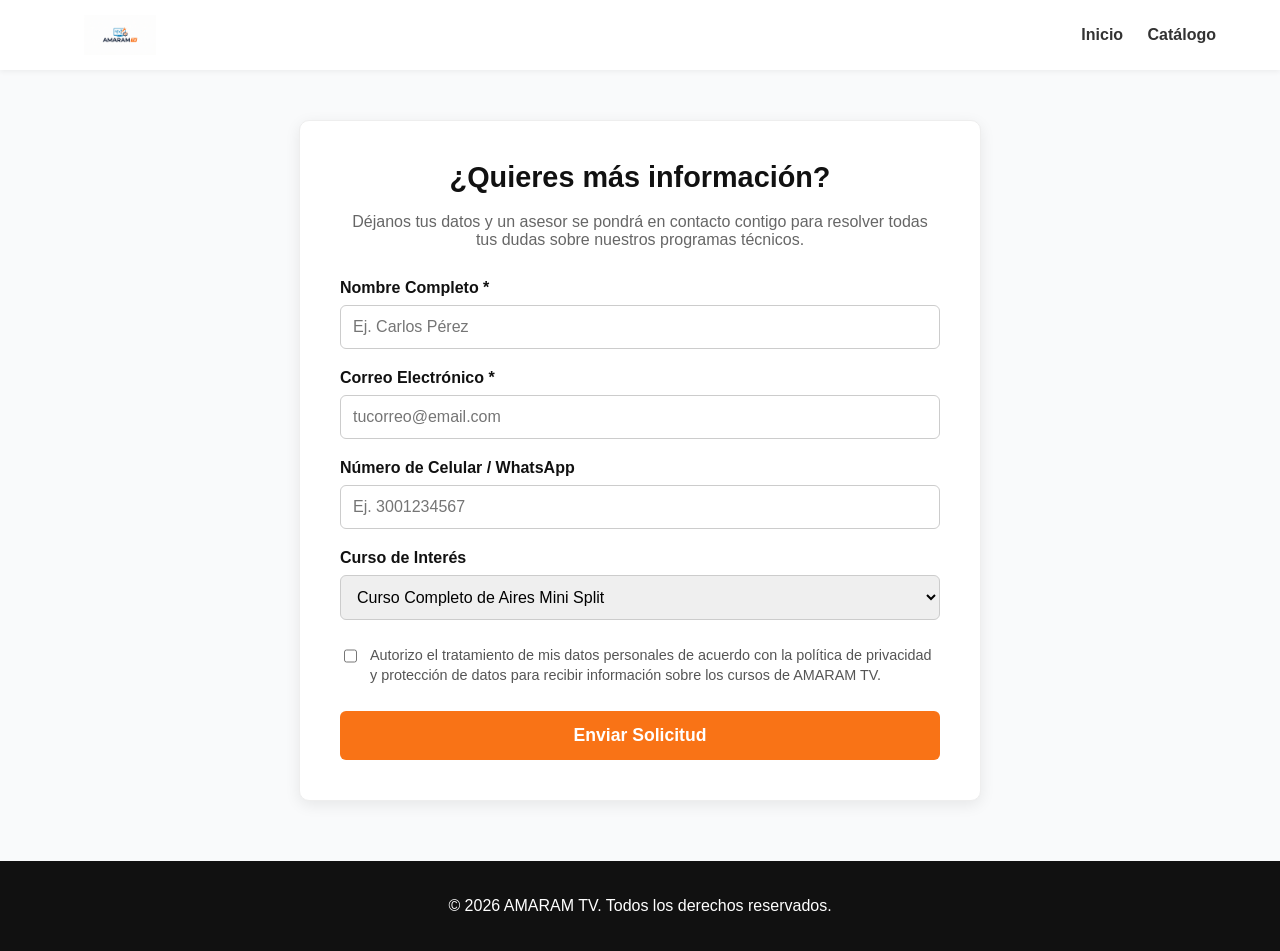
<file: contacto.html>
<!DOCTYPE html>
<html lang="es">
<head>
    <meta charset="UTF-8">
    <meta name="viewport" content="width=device-width, initial-scale=1.0">
    <title>Más Información - AMARAM TV</title>
    <style>
        body { font-family: sans-serif; margin: 0; background-color: #f9fafb; color: #333; }
        
        /* Header */
        .header-nav { display: flex; justify-content: space-between; align-items: center; padding: 15px 5%; background: #fff; box-shadow: 0 2px 5px rgba(0,0,0,0.05); }
        .header-nav img { height: 40px; vertical-align: middle; }
        .header-nav a { text-decoration: none; color: #333; font-weight: 600; margin-left: 20px; }
        
        /* Contenedor del Formulario */
        .contacto-container { max-width: 600px; margin: 50px auto; background: #fff; padding: 40px; border-radius: 10px; box-shadow: 0 4px 15px rgba(0,0,0,0.08); border: 1px solid #eee; }
        h1 { color: #111; margin-top: 0; font-size: 1.8rem; text-align: center; }
        p.subtitulo { text-align: center; color: #666; margin-bottom: 30px; }

        .form-group { margin-bottom: 20px; }
        .form-group label { display: block; font-weight: 600; margin-bottom: 8px; color: #111; }
        .form-group input, .form-group select, .form-group textarea { width: 100%; padding: 12px; border: 1px solid #ccc; border-radius: 6px; font-size: 1rem; box-sizing: border-box; }
        .form-group input:focus, .form-group select:focus, .form-group textarea:focus { outline: none; border-color: #0ea5e9; box-shadow: 0 0 0 3px rgba(14, 165, 233, 0.1); }

        /* Casilla de autorización (Check) */
        .checkbox-group { display: flex; align-items: flex-start; gap: 10px; margin-top: 25px; }
        .checkbox-group input { width: 18px; height: 18px; margin-top: 2px; cursor: pointer; }
        .checkbox-group label { font-size: 0.9rem; color: #555; font-weight: normal; line-height: 1.4; cursor: pointer; }

        .btn-enviar { background: #f97316; color: white; border: none; width: 100%; padding: 14px; font-size: 1.1rem; font-weight: bold; border-radius: 6px; cursor: pointer; transition: background 0.3s; margin-top: 25px; }
        .btn-enviar:hover { background: #ea580c; }

        footer { text-align: center; padding: 20px; background: #111; color: #fff; margin-top: 60px; }
    </style>
</head>
<body>

    <header class="header-nav">
        <a href="https://andrx667.github.io/AMARAM-TV.inc-/">
            <img src="img/logo amaram.jpg" alt="AMARAM TV Logo">
        </a>
        <nav>
            <a href="https://andrx667.github.io/AMARAM-TV.inc-/">Inicio</a>
            <a href="catalogo.html">Catálogo</a>
        </nav>
    </header>

    <div class="contacto-container">
        <h1>¿Quieres más información?</h1>
        <p class="subtitulo">Déjanos tus datos y un asesor se pondrá en contacto contigo para resolver todas tus dudas sobre nuestros programas técnicos.</p>

        <form id="formLead">
            <div class="form-group">
                <label for="nombre">Nombre Completo *</label>
                <input type="text" id="nombre" required placeholder="Ej. Carlos Pérez">
            </div>

            <div class="form-group">
                <label for="correo">Correo Electrónico *</label>
                <input type="email" id="correo" required placeholder="tucorreo@email.com">
            </div>

            <div class="form-group">
                <label for="telefono">Número de Celular / WhatsApp</label>
                <input type="tel" id="telefono" placeholder="Ej. 3001234567">
            </div>

            <div class="form-group">
                <label for="cursoInteres">Curso de Interés</label>
                <select id="cursoInteres">
                    <option value="aires">Curso Completo de Aires Mini Split</option>
                    <option value="tvs">Montaje de Smart TVs</option>
                    <option value="ambos">Ambos programas</option>
                </select>
            </div>

            <!-- Casilla de Autorización obligatoria (Criterio de aceptación) -->
            <div class="checkbox-group">
                <input type="checkbox" id="autorizacion" required>
                <label for="autorizacion">Autorizo el tratamiento de mis datos personales de acuerdo con la política de privacidad y protección de datos para recibir información sobre los cursos de AMARAM TV.</label>
            </div>

            <button type="submit" class="btn-enviar">Enviar Solicitud</button>
        </form>
    </div>

    <footer>
        <p>© 2026 AMARAM TV. Todos los derechos reservados.</p>
    </footer>

    <script>
        // Validación básica de envío (Más adelante en el Sprint 2 esto se conectará a Firebase / colección 'leads')
        document.getElementById('formLead').addEventListener('submit', function(e) {
            e.preventDefault();
            
            const nombre = document.getElementById('nombre').value;
            const correo = document.getElementById('correo').value;
            const autorizado = document.getElementById('autorizacion').checked;

            if(!autorizado) {
                alert("Debes autorizar el tratamiento de datos para continuar.");
                return;
            }

            alert(`¡Gracias ${nombre}! Hemos recibido tu información. Te contactaremos pronto al correo ${correo}.`);
            document.getElementById('formLead').reset();
        });
    </script>
<!-- Script para conectar el formulario con Firestore -->
    <script>
        document.addEventListener("DOMContentLoaded", function() {
            const formLead = document.getElementById('formLead');
            if (formLead) {
                formLead.addEventListener('submit', function(e) {
                    e.preventDefault();
                    
                    const nombre = document.getElementById('nombre').value;
                    const email = document.getElementById('correo').value; // Coincide con tu id="correo"
                    const telefono = document.getElementById('telefono').value; 
                    const cursoInteres = document.getElementById('cursoInteres').value; 
                    const btnEnviar = document.querySelector('button[type="submit"]');

                    if (btnEnviar) {
                        btnEnviar.innerText = "Enviando solicitud...";
                        btnEnviar.disabled = true;
                    }

                    // Guarda el lead en Firestore con etapa 'nuevo' y origen 'formulario web'
                    db.collection("leads").add({
                        nombre: nombre,
                        email: email,
                        telefono: telefono,
                        cursoInteres: cursoInteres,
                        etapa: "nuevo",
                        origen: "formulario web",
                        createdAt: new Date()
                    })
                    .then(() => {
                        alert("¡Solicitud enviada con éxito! Un asesor se pondrá en contacto contigo.");
                        formLead.reset();
                        if (btnEnviar) {
                            btnEnviar.innerText = "Enviar Solicitud";
                            btnEnviar.disabled = false;
                        }
                    })
                    .catch((error) => {
                        console.error("Error al guardar el lead:", error);
                        alert("Hubo un error al enviar la solicitud. Inténtalo de nuevo.");
                        if (btnEnviar) {
                            btnEnviar.innerText = "Enviar Solicitud";
                            btnEnviar.disabled = false;
                        }
                    });
                });
            }
        });
    </script>
</body>
</html>
</file>
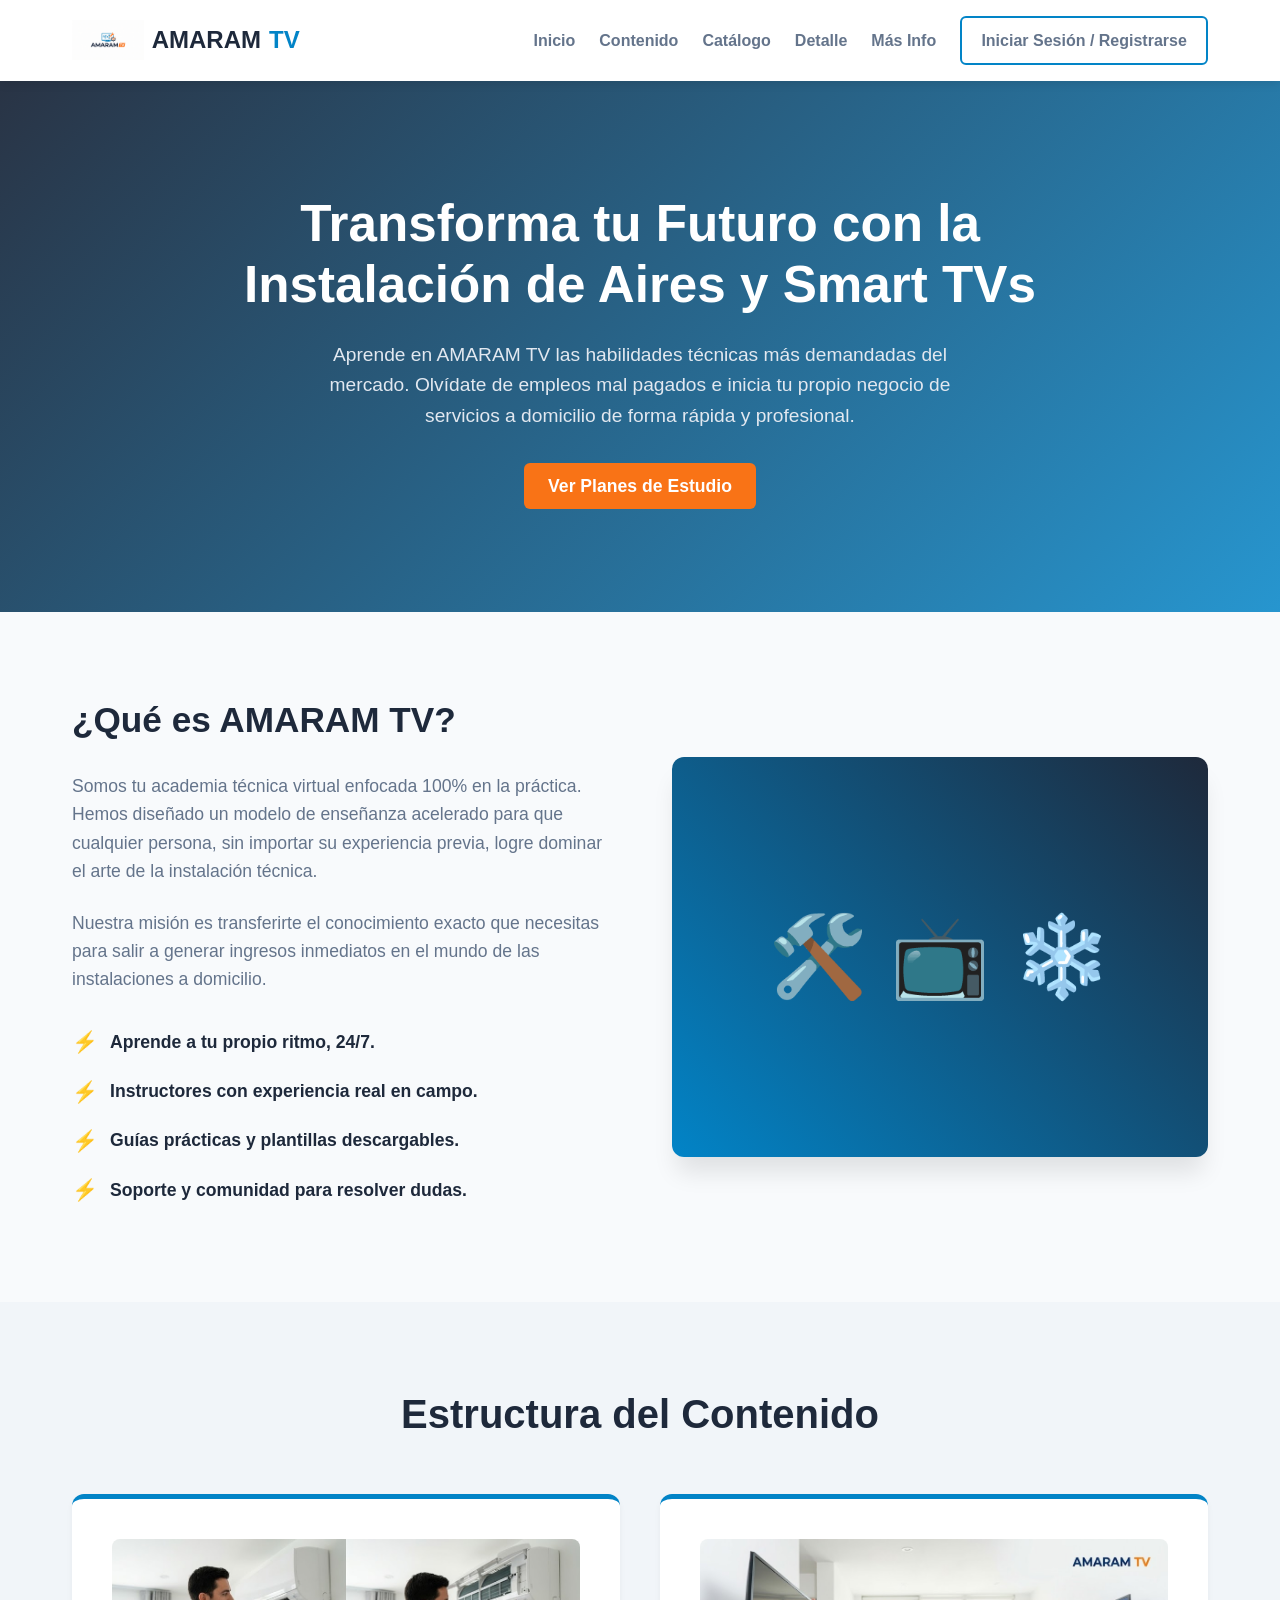
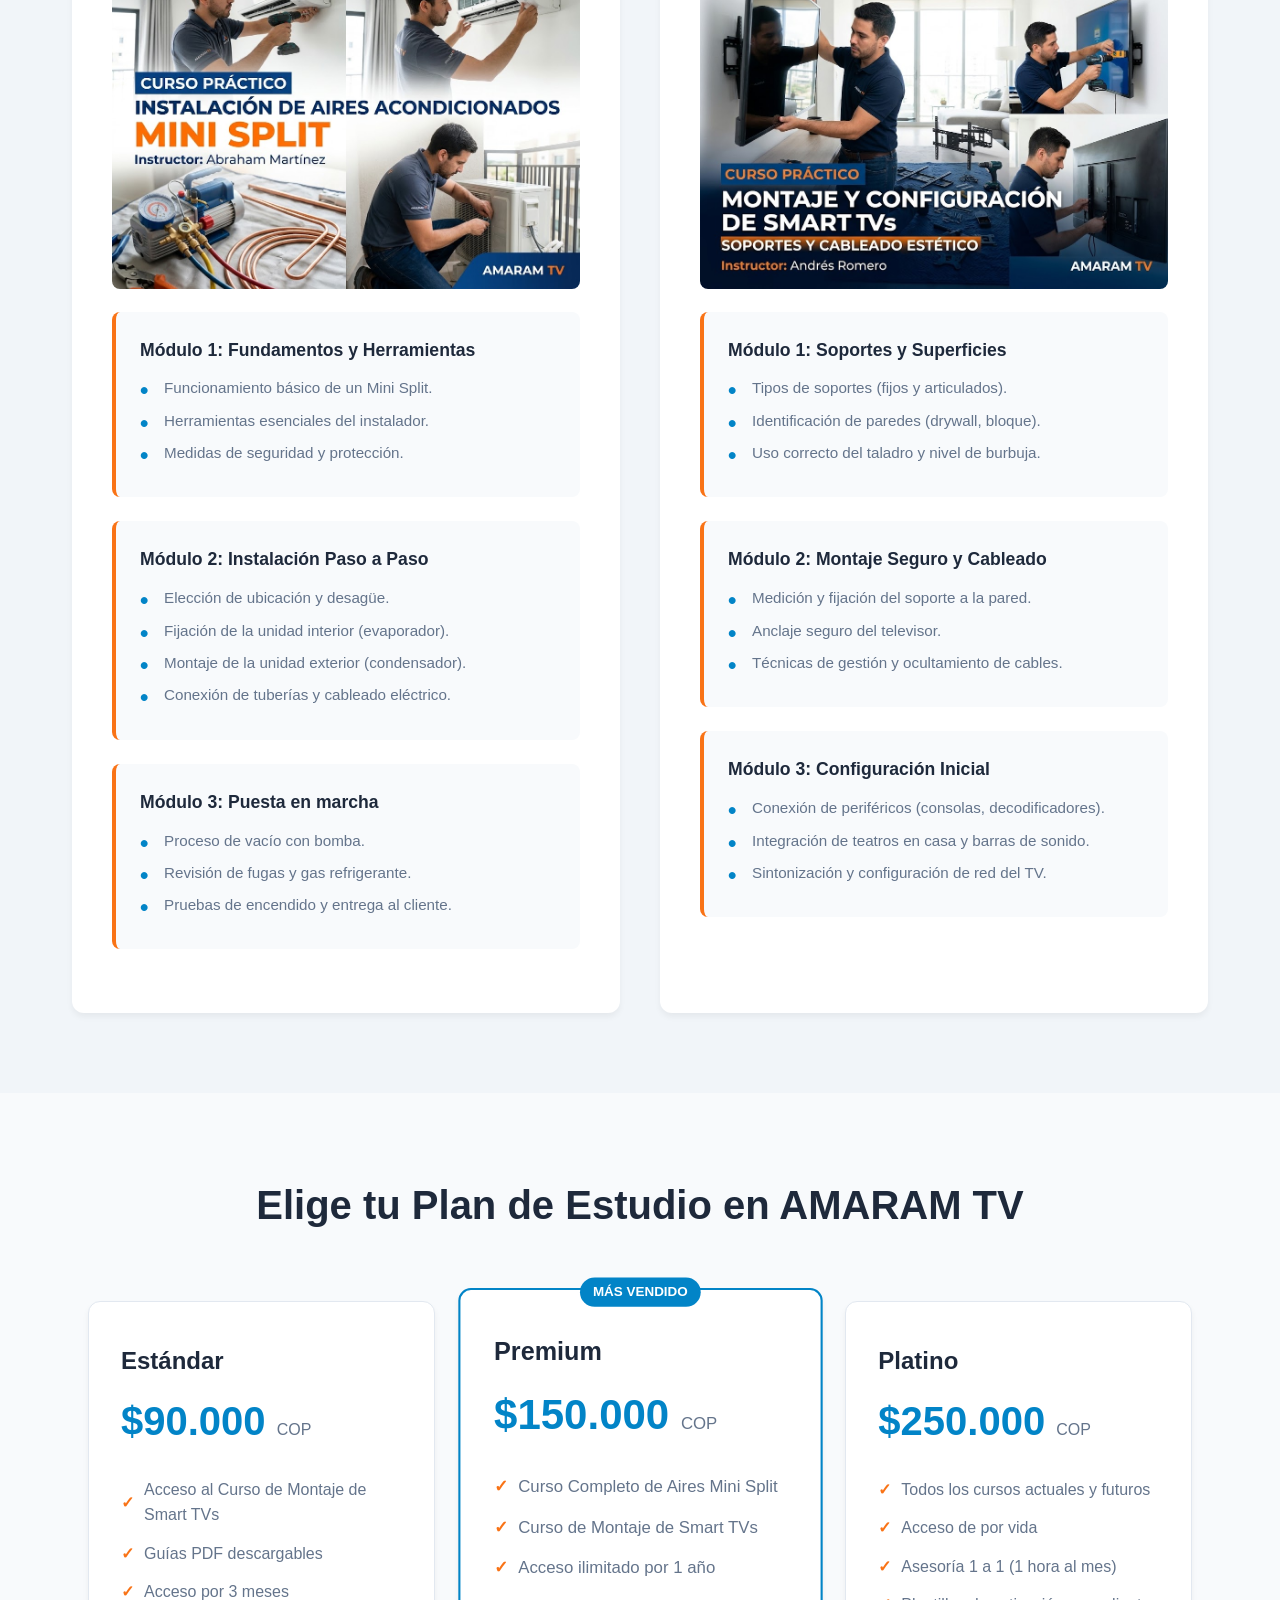
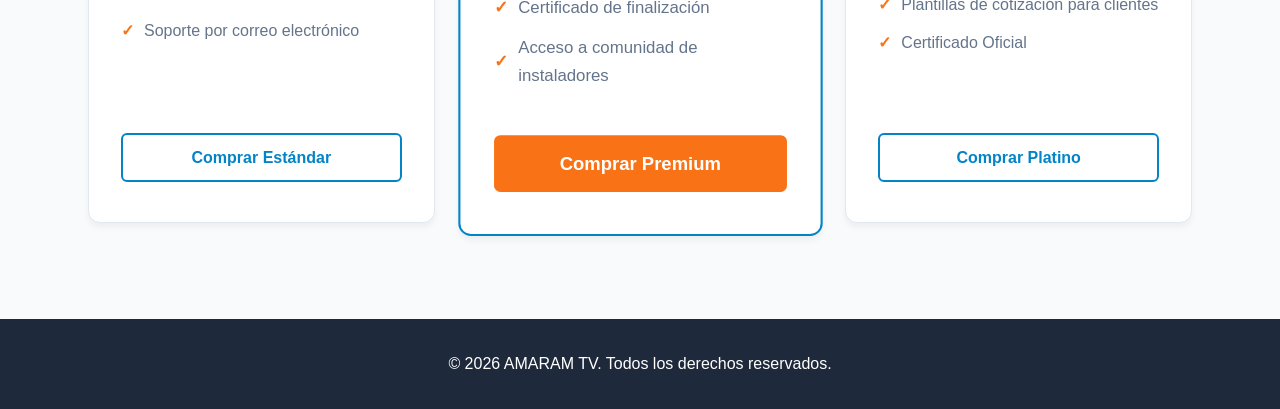
<file: inicio.html>
<!DOCTYPE html>
<html lang="es">
<head>
    <meta charset="UTF-8">
    <meta name="viewport" content="width=device-width, initial-scale=1.0">
    <title>AMARAM TV - Cursos de Instalación</title>
    <style>
        :root {
            --primary: #0284c7; /* Azul técnico */
            --primary-hover: #0369a1;
            --secondary: #f97316; /* Naranja herramientas */
            --secondary-hover: #ea580c;
            --dark: #1e293b;
            --light: #f8fafc;
            --gray: #64748b;
            --font-main: -apple-system, BlinkMacSystemFont, "Segoe UI", Roboto, Helvetica, Arial, sans-serif;
        }

        * {
            margin: 0;
            padding: 0;
            box-sizing: border-box;
            font-family: var(--font-main);
        }

        body {
            background-color: var(--light);
            color: var(--dark);
            line-height: 1.6;
        }

        /* Navbar */
        header {
            background-color: #ffffff;
            box-shadow: 0 2px 10px rgba(0,0,0,0.1);
            position: sticky;
            top: 0;
            z-index: 100;
        }

        nav {
            max-width: 1200px;
            margin: 0 auto;
            padding: 1rem 2rem;
            display: flex;
            justify-content: space-between;
            align-items: center;
        }

        .logo {
            font-size: 1.5rem;
            font-weight: 800;
            color: var(--dark);
            text-decoration: none;
            display: flex;
            align-items: center;
            gap: 8px;
        }

        .logo span {
            color: var(--primary);
        }

        .nav-links {
            display: flex;
            gap: 1.5rem;
            align-items: center;
        }

        .nav-links a {
            text-decoration: none;
            color: var(--gray);
            font-weight: 600;
            transition: color 0.3s;
        }

        .nav-links a:hover {
            color: var(--primary);
        }

        .btn {
            padding: 0.6rem 1.2rem;
            border-radius: 6px;
            font-weight: 600;
            text-decoration: none;
            cursor: pointer;
            border: none;
            transition: all 0.3s ease;
        }

        .btn-outline {
            background: transparent;
            border: 2px solid var(--primary);
            color: var(--primary);
        }

        .btn-outline:hover {
            background: var(--primary);
            color: white;
        }

        .btn-solid {
            background: var(--secondary);
            color: white;
            padding: 0.8rem 1.5rem;
            font-size: 1.1rem;
        }

        .btn-solid:hover {
            background: var(--secondary-hover);
            transform: translateY(-2px);
        }

        /* Secciones Generales */
        .section-padding {
            padding: 5rem 2rem;
            max-width: 1200px;
            margin: 0 auto;
        }

        .section-title {
            font-size: 2.5rem;
            margin-bottom: 3rem;
            color: var(--dark);
            text-align: center;
        }

        /* Hero Section */
        .hero {
            background: linear-gradient(135deg, rgba(30, 41, 59, 0.95), rgba(2, 132, 199, 0.85));
            color: white;
            padding: 7rem 2rem;
            text-align: center;
        }

        .hero h1 {
            font-size: 3.2rem;
            margin-bottom: 1.5rem;
            max-width: 900px;
            margin-left: auto;
            margin-right: auto;
            line-height: 1.2;
        }

        .hero p {
            font-size: 1.2rem;
            color: #e2e8f0;
            margin-bottom: 2.5rem;
            max-width: 650px;
            margin-left: auto;
            margin-right: auto;
        }

        /* Descripción del Programa */
        .desc-grid {
            display: grid;
            grid-template-columns: 1fr 1fr;
            gap: 4rem;
            align-items: center;
        }

        .desc-text p {
            font-size: 1.1rem;
            color: var(--gray);
            margin-bottom: 1.5rem;
        }

        .desc-features {
            list-style: none;
            margin-top: 2rem;
        }

        .desc-features li {
            margin-bottom: 1rem;
            font-weight: 600;
            color: var(--dark);
            display: flex;
            align-items: center;
            gap: 12px;
            font-size: 1.1rem;
        }

        .desc-features li::before {
            content: "⚡";
            color: var(--secondary);
            font-size: 1.3rem;
        }

        .desc-visual {
            background: linear-gradient(45deg, var(--primary), var(--dark));
            border-radius: 12px;
            height: 400px;
            display: flex;
            align-items: center;
            justify-content: center;
            color: white;
            font-size: 5rem;
            box-shadow: 0 20px 25px -5px rgba(0, 0, 0, 0.1);
        }

        /* Estructura de Contenido */
        .estructura-bg {
            background-color: #f1f5f9;
        }

        .course-grid {
            display: grid;
            grid-template-columns: repeat(auto-fit, minmax(350px, 1fr));
            gap: 2.5rem;
        }

        .course-card {
            background: white;
            border-radius: 12px;
            padding: 2.5rem;
            box-shadow: 0 4px 6px rgba(0,0,0,0.05);
            border-top: 5px solid var(--primary);
        }

        .course-card h3 {
            font-size: 1.6rem;
            margin-bottom: 1.5rem;
            color: var(--dark);
        }

        .module {
            margin-bottom: 1.5rem;
            background: var(--light);
            padding: 1.5rem;
            border-radius: 8px;
            border-left: 4px solid var(--secondary);
        }

        .module h4 {
            color: var(--dark);
            margin-bottom: 0.8rem;
            font-size: 1.1rem;
        }

        .module ul {
            list-style-type: none;
            color: var(--gray);
            font-size: 0.95rem;
        }

        .module ul li {
            margin-bottom: 0.5rem;
            padding-left: 1.5rem;
            position: relative;
        }

        .module ul li::before {
            content: "•";
            color: var(--primary);
            font-weight: bold;
            font-size: 1.5rem;
            position: absolute;
            left: 0;
            top: -5px;
        }

        /* Planes de Suscripción */
        .pricing-grid {
            display: grid;
            grid-template-columns: repeat(auto-fit, minmax(300px, 1fr));
            gap: 2rem;
            padding: 1rem;
        }

        .pricing-card {
            background: white;
            border-radius: 12px;
            padding: 2.5rem 2rem;
            box-shadow: 0 4px 6px rgba(0,0,0,0.05);
            border: 1px solid #e2e8f0;
            transition: transform 0.3s;
            position: relative;
            display: flex;
            flex-direction: column;
        }

        .pricing-card:hover {
            transform: translateY(-10px);
            box-shadow: 0 12px 20px rgba(0,0,0,0.1);
        }

        .pricing-card.premium {
            border: 2px solid var(--primary);
            transform: scale(1.05);
        }

        .pricing-card.premium:hover {
            transform: scale(1.05) translateY(-10px);
        }

        .badge {
            position: absolute;
            top: -12px;
            left: 50%;
            transform: translateX(-50%);
            background: var(--primary);
            color: white;
            padding: 4px 12px;
            border-radius: 20px;
            font-size: 0.8rem;
            font-weight: bold;
            white-space: nowrap;
        }

        .plan-name { font-size: 1.5rem; font-weight: 700; margin-bottom: 0.5rem; }
        .plan-price { font-size: 2.5rem; font-weight: 800; color: var(--primary); margin-bottom: 1.5rem; }
        .plan-price span { font-size: 1rem; color: var(--gray); font-weight: normal; }

        .plan-features { list-style: none; margin-bottom: 2rem; text-align: left; flex-grow: 1; }
        .plan-features li { margin-bottom: 0.8rem; color: var(--gray); display: flex; align-items: center; gap: 10px; }
        .plan-features li::before { content: "✓"; color: var(--secondary); font-weight: bold; }

        /* Footer */
        footer { background: var(--dark); color: white; text-align: center; padding: 2rem; }

        @media (max-width: 768px) {
            .nav-links { display: none; }
            .hero h1 { font-size: 2.2rem; }
            .desc-grid { grid-template-columns: 1fr; gap: 2rem; }
            .desc-visual { height: 250px; }
            .pricing-card.premium { transform: scale(1); }
            .pricing-card.premium:hover { transform: translateY(-10px); }
        }
    </style>
</head>
<body>

    <!-- Navegación con enlace directo a login.html -->
    <header>
        <nav>
             <a href="#" class="logo"><img src="img/logo amaram.jpg" alt="AMARAM TV" style="height: 40px; vertical-align: middle;"> AMARAM <span>TV</span></a>
              <div class="nav-links">
                <a href="#inicio">Inicio</a>
                <a href="#estructura">Contenido</a>
                <a href="catalogo.html">Catálogo</a>
                <a href="detalle.html">Detalle</a>
                <a href="contacto.html">Más Info</a>
                <!-- Botón que redirige directamente al archivo de login y registro -->
                <a href="login.html" class="btn btn-outline">Iniciar Sesión / Registrarse</a>
            </div>
        </nav>
    </header>

    <!-- Sección Principal (Hero) -->
    <section class="hero" id="inicio">
        <h1>Transforma tu Futuro con la Instalación de Aires y Smart TVs</h1>
        <p>Aprende en AMARAM TV las habilidades técnicas más demandadas del mercado. Olvídate de empleos mal pagados e inicia tu propio negocio de servicios a domicilio de forma rápida y profesional.</p>
        <a href="#planes" class="btn btn-solid">Ver Planes de Estudio</a>
    </section>

    <!-- Nueva Sección: Descripción del Programa -->
    <section class="section-padding" id="descripcion">
        <div class="desc-grid">
            <div class="desc-text">
                <h2 style="font-size: 2.2rem; color: var(--dark); margin-bottom: 1.5rem;">¿Qué es AMARAM TV?</h2>
                <p>Somos tu academia técnica virtual enfocada 100% en la práctica. Hemos diseñado un modelo de enseñanza acelerado para que cualquier persona, sin importar su experiencia previa, logre dominar el arte de la instalación técnica.</p>
                <p>Nuestra misión es transferirte el conocimiento exacto que necesitas para salir a generar ingresos inmediatos en el mundo de las instalaciones a domicilio.</p>
                
                <ul class="desc-features">
                    <li>Aprende a tu propio ritmo, 24/7.</li>
                    <li>Instructores con experiencia real en campo.</li>
                    <li>Guías prácticas y plantillas descargables.</li>
                    <li>Soporte y comunidad para resolver dudas.</li>
                </ul>
            </div>
            <div class="desc-visual">
                🛠️ 📺 ❄️
            </div>
        </div>
    </section>

    <!-- Nueva Sección: Estructura de Contenido -->
    <section class="estructura-bg" id="estructura">
        <div class="section-padding">
            <h2 class="section-title">Estructura del Contenido</h2>
            <div class="course-grid">
                
                <!-- Curso 1 -->
                <div class="course-card">
                    <img src="img/foto aires.jpg" alt="Curso Aires" style="width:100%; border-radius:8px; margin-bottom:15px;">
                    
                    <div class="module">
                        <h4>Módulo 1: Fundamentos y Herramientas</h4>
                        <ul>
                            <li>Funcionamiento básico de un Mini Split.</li>
                            <li>Herramientas esenciales del instalador.</li>
                            <li>Medidas de seguridad y protección.</li>
                        </ul>
                    </div>

                    <div class="module">
                        <h4>Módulo 2: Instalación Paso a Paso</h4>
                        <ul>
                            <li>Elección de ubicación y desagüe.</li>
                            <li>Fijación de la unidad interior (evaporador).</li>
                            <li>Montaje de la unidad exterior (condensador).</li>
                            <li>Conexión de tuberías y cableado eléctrico.</li>
                        </ul>
                    </div>

                    <div class="module">
                        <h4>Módulo 3: Puesta en marcha</h4>
                        <ul>
                            <li>Proceso de vacío con bomba.</li>
                            <li>Revisión de fugas y gas refrigerante.</li>
                            <li>Pruebas de encendido y entrega al cliente.</li>
                        </ul>
                    </div>
                </div>

                <!-- Curso 2 -->
                <div class="course-card">
                    <img src="img/foto tvs.jpg" alt="Curso Smart TVs" style="width:100%; border-radius:8px; margin-bottom:15px;">
                    
                    <div class="module">
                        <h4>Módulo 1: Soportes y Superficies</h4>
                        <ul>
                            <li>Tipos de soportes (fijos y articulados).</li>
                            <li>Identificación de paredes (drywall, bloque).</li>
                            <li>Uso correcto del taladro y nivel de burbuja.</li>
                        </ul>
                    </div>

                    <div class="module">
                        <h4>Módulo 2: Montaje Seguro y Cableado</h4>
                        <ul>
                            <li>Medición y fijación del soporte a la pared.</li>
                            <li>Anclaje seguro del televisor.</li>
                            <li>Técnicas de gestión y ocultamiento de cables.</li>
                        </ul>
                    </div>

                    <div class="module">
                        <h4>Módulo 3: Configuración Inicial</h4>
                        <ul>
                            <li>Conexión de periféricos (consolas, decodificadores).</li>
                            <li>Integración de teatros en casa y barras de sonido.</li>
                            <li>Sintonización y configuración de red del TV.</li>
                        </ul>
                    </div>
                </div>

            </div>
        </div>
    </section>

    <!-- Sección de Planes -->
    <section class="section-padding" id="planes">
        <h2 class="section-title">Elige tu Plan de Estudio en AMARAM TV</h2>
        <div class="pricing-grid">
            
            <!-- Plan Standard -->
            <div class="pricing-card">
                <div class="plan-name">Estándar</div>
                <div class="plan-price">$90.000 <span>COP</span></div>
                <ul class="plan-features">
                    <li>Acceso al Curso de Montaje de Smart TVs</li>
                    <li>Guías PDF descargables</li>
                    <li>Acceso por 3 meses</li>
                    <li>Soporte por correo electrónico</li>
                </ul>
                <a href="login.html" class="btn btn-outline" style="width: 100%; text-align: center; display: block;">Comprar Estándar</a>
            </div>

            <!-- Plan Premium -->
            <div class="pricing-card premium">
                <div class="badge">MÁS VENDIDO</div>
                <div class="plan-name">Premium</div>
                <div class="plan-price">$150.000 <span>COP</span></div>
                <ul class="plan-features">
                    <li>Curso Completo de Aires Mini Split</li>
                    <li>Curso de Montaje de Smart TVs</li>
                    <li>Acceso ilimitado por 1 año</li>
                    <li>Certificado de finalización</li>
                    <li>Acceso a comunidad de instaladores</li>
                </ul>
                <a href="login.html" class="btn btn-solid" style="width: 100%; text-align: center; display: block;">Comprar Premium</a>
            </div>

            <!-- Plan Platino -->
            <div class="pricing-card">
                <div class="plan-name">Platino</div>
                <div class="plan-price">$250.000 <span>COP</span></div>
                <ul class="plan-features">
                    <li>Todos los cursos actuales y futuros</li>
                    <li>Acceso de por vida</li>
                    <li>Asesoría 1 a 1 (1 hora al mes)</li>
                    <li>Plantillas de cotización para clientes</li>
                    <li>Certificado Oficial</li>
                </ul>
                <a href="login.html" class="btn btn-outline" style="width: 100%; text-align: center; display: block;">Comprar Platino</a>
            </div>

        </div>
    </section>

    <footer>
        <p>&copy; 2026 AMARAM TV. Todos los derechos reservados.</p>
    </footer>

</body>
</html>
</file>
